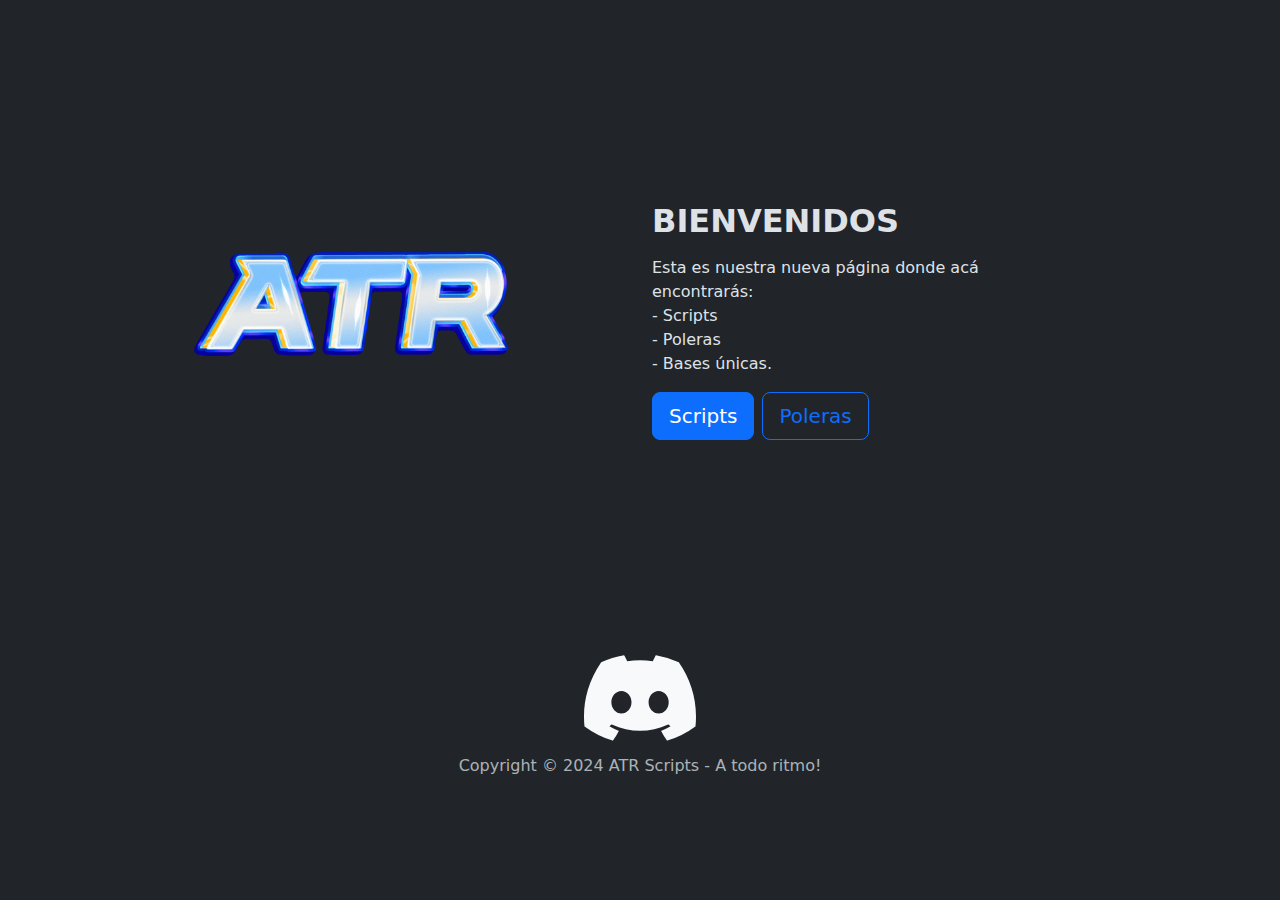
<file: index.html>
<!DOCTYPE html><html data-bs-theme="dark" lang="es-ar"><head><meta charset="utf-8"><meta name="viewport" content="width=device-width, initial-scale=1.0, shrink-to-fit=no"><title>ATR Store</title><meta property="og:description" content="Para mas información entrar a la página."><meta property="og:image" content="https://hyunxor1.github.io/assets/img/ATRGIF.gif"><meta property="og:title" content="ATR Store"><meta property="og:type" content="website"><meta name="description" content="Bienvenidos a ATR Store">
			<script type="application/ld+json">{"@context":"http://schema.org","@type":"WebSite","name":"ATR Store","url":"https://hyunxor1.github.io/"}</script><link rel="icon" type="image/png" sizes="16x16" href="/assets/img/favicon-16x16.png?h=75e972301682d97943409ef5fb6f6802"><link rel="icon" type="image/png" sizes="16x16" href="/assets/img/favicon-16x16.png?h=75e972301682d97943409ef5fb6f6802" media="(prefers-color-scheme: dark)"><link rel="icon" type="image/png" sizes="32x32" href="/assets/img/favicon-32x32.png?h=75e972301682d97943409ef5fb6f6802"><link rel="icon" type="image/png" sizes="32x32" href="/assets/img/favicon-32x32.png?h=75e972301682d97943409ef5fb6f6802" media="(prefers-color-scheme: dark)"><link rel="icon" type="image/png" sizes="192x192" href="/assets/img/android-chrome-192x192.png?h=75e972301682d97943409ef5fb6f6802"><link rel="icon" type="image/png" sizes="192x192" href="/assets/img/android-chrome-192x192.png?h=75e972301682d97943409ef5fb6f6802"><link rel="icon" type="image/png" sizes="512x512" href="/assets/img/android-chrome-512x512.png?h=75e972301682d97943409ef5fb6f6802"><link rel="stylesheet" href="https://cdn.jsdelivr.net/npm/bootstrap@5.3.3/dist/css/bootstrap.min.css"><link rel="stylesheet" href="/assets/css/styles.min.css?h=4605286d70b1d66c5239ab2b648ce66f"></head><body><!-- Start: Hero Clean --><div class="container py-4 py-xl-5"><div class="row gy-4 gy-md-0"><div class="col-md-6"><div class="p-xl-5 m-xl-5"><img class="rounded img-fluid w-100 fit-cover" style="min-height: 300px;" src="/assets/img/ATRGIF.gif?h=8a323a615151e4afb51e969967a617d5" width="354" height="354"></div></div><div class="col-md-6 d-md-flex align-items-md-center"><div style="max-width: 350px;"><h2 class="text-uppercase fw-bold">Bienvenidos</h2><p class="my-3">Esta es nuestra nueva página donde acá encontrarás:<br>- Scripts<br>- Poleras<br>- Bases únicas.</p><a class="btn btn-primary btn-lg me-2" role="button" href="/scripts.html">Scripts</a><a class="btn btn-outline-primary btn-lg" role="button" href="/poleras.html">Poleras</a></div></div></div><!-- Start: Footer Dark --><footer class="text-center bg-dark"><div class="container text-white py-4 py-lg-5"><a href="https://discord.gg/XnrqSuNQHU"><svg xmlns="http://www.w3.org/2000/svg" width="1em" height="1em" fill="currentColor" viewBox="0 0 16 16" class="bi bi-discord text-light" style="font-size: 112px;">
  <path d="M13.545 2.907a13.227 13.227 0 0 0-3.257-1.011.05.05 0 0 0-.052.025c-.141.25-.297.577-.406.833a12.19 12.19 0 0 0-3.658 0 8.258 8.258 0 0 0-.412-.833.051.051 0 0 0-.052-.025c-1.125.194-2.22.534-3.257 1.011a.041.041 0 0 0-.021.018C.356 6.024-.213 9.047.066 12.032c.001.014.01.028.021.037a13.276 13.276 0 0 0 3.995 2.02.05.05 0 0 0 .056-.019c.308-.42.582-.863.818-1.329a.05.05 0 0 0-.01-.059.051.051 0 0 0-.018-.011 8.875 8.875 0 0 1-1.248-.595.05.05 0 0 1-.02-.066.051.051 0 0 1 .015-.019c.084-.063.168-.129.248-.195a.05.05 0 0 1 .051-.007c2.619 1.196 5.454 1.196 8.041 0a.052.052 0 0 1 .053.007c.08.066.164.132.248.195a.051.051 0 0 1-.004.085 8.254 8.254 0 0 1-1.249.594.05.05 0 0 0-.03.03.052.052 0 0 0 .003.041c.24.465.515.909.817 1.329a.05.05 0 0 0 .056.019 13.235 13.235 0 0 0 4.001-2.02.049.049 0 0 0 .021-.037c.334-3.451-.559-6.449-2.366-9.106a.034.034 0 0 0-.02-.019Zm-8.198 7.307c-.789 0-1.438-.724-1.438-1.612 0-.889.637-1.613 1.438-1.613.807 0 1.45.73 1.438 1.613 0 .888-.637 1.612-1.438 1.612m5.316 0c-.788 0-1.438-.724-1.438-1.612 0-.889.637-1.613 1.438-1.613.807 0 1.451.73 1.438 1.613 0 .888-.631 1.612-1.438 1.612"></path>
</svg></a><p class="text-muted mb-0">Copyright © 2024 ATR Scripts - A todo ritmo!</p></div></footer><!-- End: Footer Dark --></div><!-- End: Hero Clean --><script src="https://cdn.jsdelivr.net/npm/bootstrap@5.3.3/dist/js/bootstrap.bundle.min.js"></script><script src="/assets/js/script.min.js?h=d35aa1a1208af491f2af4055e848d1fe"></script></body></html>
</file>
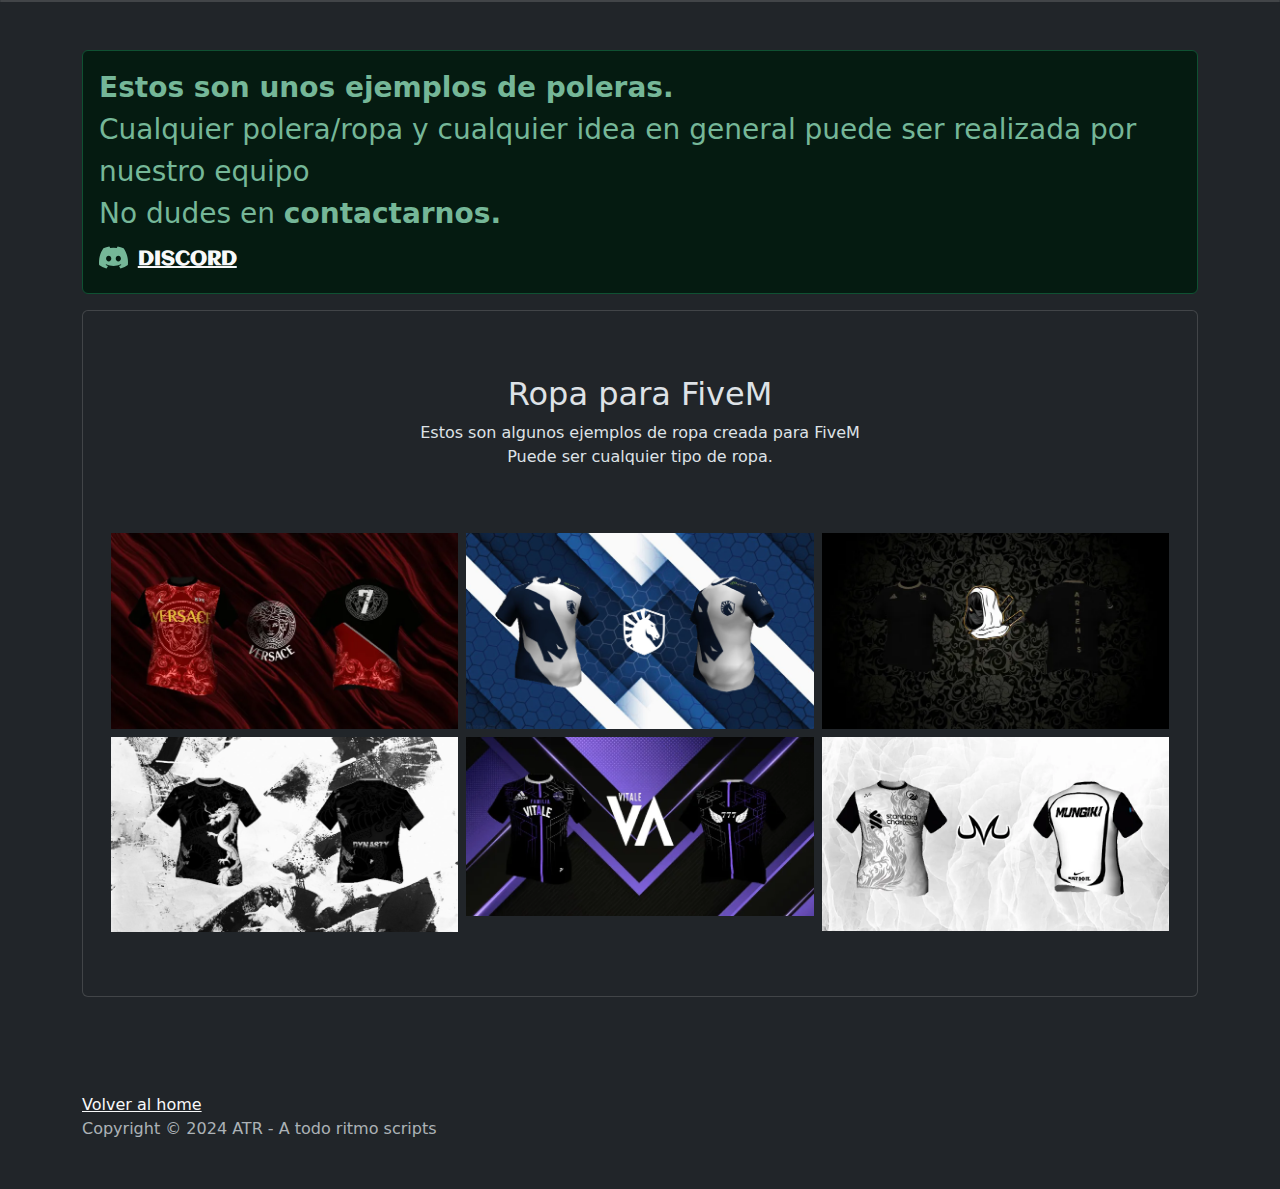
<file: poleras.html>
<!DOCTYPE html><html data-bs-theme="dark" lang="es-ar"><head><meta charset="utf-8"><meta name="viewport" content="width=device-width, initial-scale=1.0, shrink-to-fit=no"><title>ATR Store</title><meta name="description" content="Para más información visitar el sitio web."><meta property="og:description" content="Para mas información entrar a la página."><meta property="og:image" content="https://hyunxor1.github.io/assets/img/ATRGIF.gif"><meta property="og:title" content="ATR Store"><meta property="og:type" content="website"><link rel="icon" type="image/png" sizes="16x16" href="/assets/img/favicon-16x16.png?h=75e972301682d97943409ef5fb6f6802"><link rel="icon" type="image/png" sizes="16x16" href="/assets/img/favicon-16x16.png?h=75e972301682d97943409ef5fb6f6802" media="(prefers-color-scheme: dark)"><link rel="icon" type="image/png" sizes="32x32" href="/assets/img/favicon-32x32.png?h=75e972301682d97943409ef5fb6f6802"><link rel="icon" type="image/png" sizes="32x32" href="/assets/img/favicon-32x32.png?h=75e972301682d97943409ef5fb6f6802" media="(prefers-color-scheme: dark)"><link rel="icon" type="image/png" sizes="192x192" href="/assets/img/android-chrome-192x192.png?h=75e972301682d97943409ef5fb6f6802"><link rel="icon" type="image/png" sizes="192x192" href="/assets/img/android-chrome-192x192.png?h=75e972301682d97943409ef5fb6f6802"><link rel="icon" type="image/png" sizes="512x512" href="/assets/img/android-chrome-512x512.png?h=75e972301682d97943409ef5fb6f6802"><link rel="stylesheet" href="https://cdn.jsdelivr.net/npm/bootstrap@5.3.3/dist/css/bootstrap.min.css"><link rel="stylesheet" href="/assets/css/styles.min.css?h=4605286d70b1d66c5239ab2b648ce66f"></head><body><div class="card"></div><!-- Start: Projects Grid Horizontal --><div class="container py-4 py-xl-5"><div class="alert alert-success" role="alert"><span class="fs-3 text-center"><strong>Estos son unos ejemplos de poleras.</strong><br>Cualquier polera/ropa y cualquier idea en general puede ser realizada por nuestro equipo<br>No dudes en <strong>contactarnos.&nbsp; &nbsp; &nbsp; &nbsp; </strong><br><svg xmlns="http://www.w3.org/2000/svg" width="1em" height="1em" fill="currentColor" viewBox="0 0 16 16" class="bi bi-discord" style="padding-left: 0px;font-size: 29px;">
  <path d="M13.545 2.907a13.227 13.227 0 0 0-3.257-1.011.05.05 0 0 0-.052.025c-.141.25-.297.577-.406.833a12.19 12.19 0 0 0-3.658 0 8.258 8.258 0 0 0-.412-.833.051.051 0 0 0-.052-.025c-1.125.194-2.22.534-3.257 1.011a.041.041 0 0 0-.021.018C.356 6.024-.213 9.047.066 12.032c.001.014.01.028.021.037a13.276 13.276 0 0 0 3.995 2.02.05.05 0 0 0 .056-.019c.308-.42.582-.863.818-1.329a.05.05 0 0 0-.01-.059.051.051 0 0 0-.018-.011 8.875 8.875 0 0 1-1.248-.595.05.05 0 0 1-.02-.066.051.051 0 0 1 .015-.019c.084-.063.168-.129.248-.195a.05.05 0 0 1 .051-.007c2.619 1.196 5.454 1.196 8.041 0a.052.052 0 0 1 .053.007c.08.066.164.132.248.195a.051.051 0 0 1-.004.085 8.254 8.254 0 0 1-1.249.594.05.05 0 0 0-.03.03.052.052 0 0 0 .003.041c.24.465.515.909.817 1.329a.05.05 0 0 0 .056.019 13.235 13.235 0 0 0 4.001-2.02.049.049 0 0 0 .021-.037c.334-3.451-.559-6.449-2.366-9.106a.034.034 0 0 0-.02-.019Zm-8.198 7.307c-.789 0-1.438-.724-1.438-1.612 0-.889.637-1.613 1.438-1.613.807 0 1.45.73 1.438 1.613 0 .888-.637 1.612-1.438 1.612m5.316 0c-.788 0-1.438-.724-1.438-1.612 0-.889.637-1.613 1.438-1.613.807 0 1.451.73 1.438 1.613 0 .888-.631 1.612-1.438 1.612"></path>
</svg><strong>&nbsp;</strong></span><a class="alert-link fs-5 link-light" href="https://discord.gg/XnrqSuNQHU" data-bs-toggle="font" style="font-family: Aclonica, sans-serif;"><strong>DISCORD</strong></a></div><div class="card"><div class="card-body"><!-- Start: Lightbox Gallery --><section class="photo-gallery py-4 py-xl-5"><div class="container"><div class="row mb-5"><div class="col-md-8 col-xl-6 text-center mx-auto"><h2>Ropa para FiveM</h2><p class="w-lg-50">Estos son algunos ejemplos de ropa creada para FiveM<br>Puede ser cualquier tipo de ropa.</p></div></div><!-- Start: Photos --><div class="row gx-2 gy-2 row-cols-1 row-cols-md-2 row-cols-xl-3 photos" data-bss-baguettebox=""><div class="col item"><a href="assets/img/7k7.webp"><img class="img-fluid" src="/assets/img/7k7.webp?h=1ddded26e77ffabfc48eb02530f19750"></a></div><div class="col item"><a href="assets/img/aqua.webp"><img class="img-fluid" src="/assets/img/aqua.webp?h=1ddded26e77ffabfc48eb02530f19750"></a></div><div class="col item"><a href="assets/img/artemisfeedback.webp"><img class="img-fluid" src="/assets/img/artemisfeedback.webp?h=1ddded26e77ffabfc48eb02530f19750"></a></div><div class="col item"><a href="assets/img/dinasty.webp"><img class="img-fluid" src="/assets/img/dinasty.webp?h=1ddded26e77ffabfc48eb02530f19750"></a></div><div class="col item"><a href="assets/img/feedback.webp"><img class="img-fluid" src="/assets/img/feedback.webp?h=1ddded26e77ffabfc48eb02530f19750"></a></div><div class="col item"><a href="assets/img/feedmungiki.webp"><img class="img-fluid" src="/assets/img/feedmungiki.webp?h=1ddded26e77ffabfc48eb02530f19750"></a></div></div><!-- End: Photos --></div></section><!-- End: Lightbox Gallery --></div></div></div><!-- End: Projects Grid Horizontal --><div class="container text-white py-4 py-lg-5"><a class="link-light" href="/index.html">Volver al home</a><p class="text-muted mb-0">Copyright © 2024 ATR - A todo ritmo scripts</p></div><script src="https://cdn.jsdelivr.net/npm/bootstrap@5.3.3/dist/js/bootstrap.bundle.min.js"></script><script src="/assets/js/script.min.js?h=d35aa1a1208af491f2af4055e848d1fe"></script></body></html>
</file>
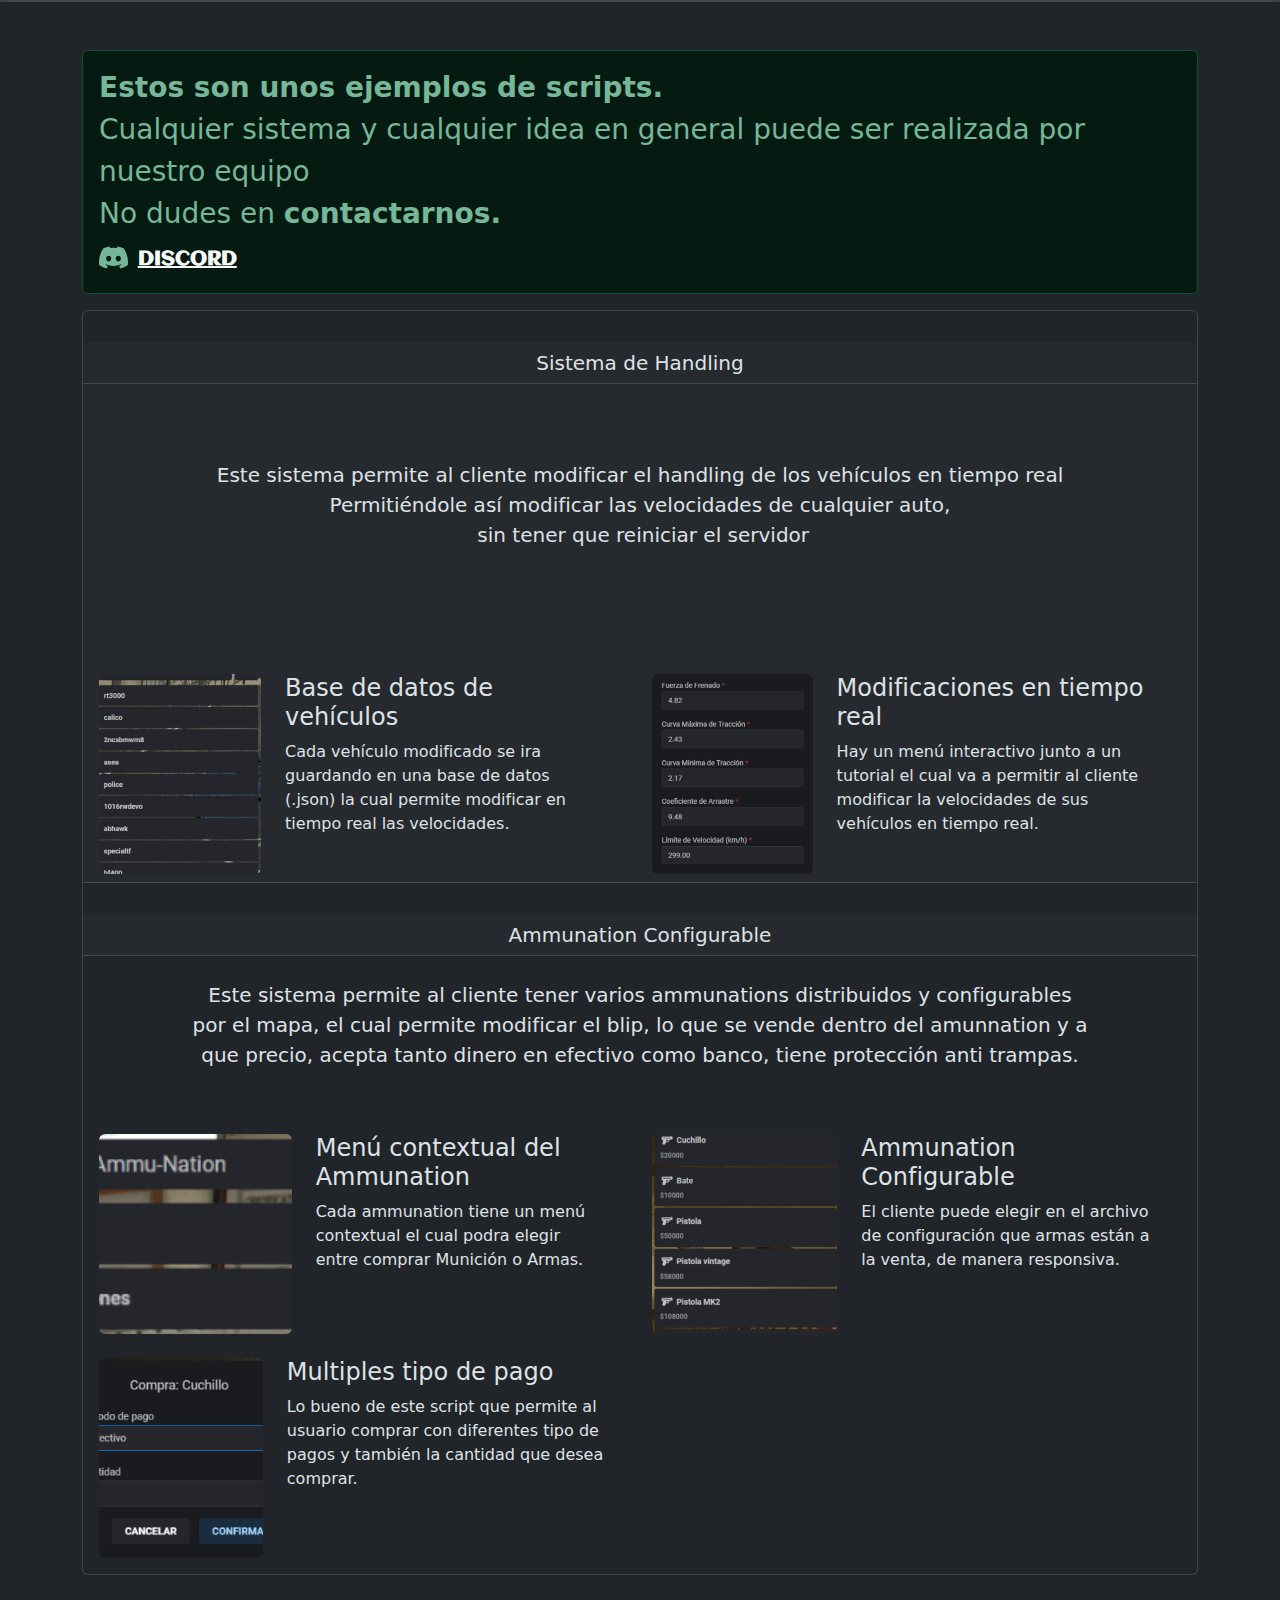
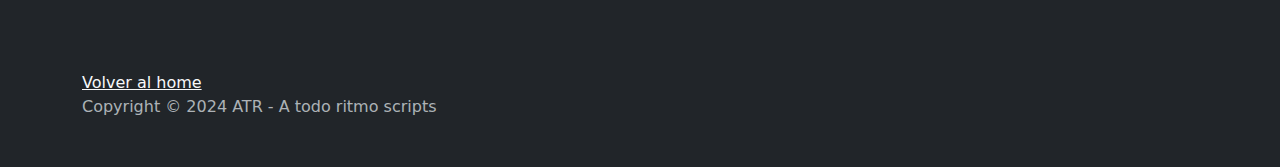
<file: scripts.html>
<!DOCTYPE html><html data-bs-theme="dark" lang="es-ar"><head><meta charset="utf-8"><meta name="viewport" content="width=device-width, initial-scale=1.0, shrink-to-fit=no"><title>ATR Store</title><meta name="description" content="Para más información visitar el sitio web."><meta property="og:description" content="Para mas información entrar a la página."><meta property="og:image" content="https://hyunxor1.github.io/assets/img/ATRGIF.gif"><meta property="og:title" content="ATR Store"><meta property="og:type" content="website"><link rel="icon" type="image/png" sizes="16x16" href="/assets/img/favicon-16x16.png?h=75e972301682d97943409ef5fb6f6802"><link rel="icon" type="image/png" sizes="16x16" href="/assets/img/favicon-16x16.png?h=75e972301682d97943409ef5fb6f6802" media="(prefers-color-scheme: dark)"><link rel="icon" type="image/png" sizes="32x32" href="/assets/img/favicon-32x32.png?h=75e972301682d97943409ef5fb6f6802"><link rel="icon" type="image/png" sizes="32x32" href="/assets/img/favicon-32x32.png?h=75e972301682d97943409ef5fb6f6802" media="(prefers-color-scheme: dark)"><link rel="icon" type="image/png" sizes="192x192" href="/assets/img/android-chrome-192x192.png?h=75e972301682d97943409ef5fb6f6802"><link rel="icon" type="image/png" sizes="192x192" href="/assets/img/android-chrome-192x192.png?h=75e972301682d97943409ef5fb6f6802"><link rel="icon" type="image/png" sizes="512x512" href="/assets/img/android-chrome-512x512.png?h=75e972301682d97943409ef5fb6f6802"><link rel="stylesheet" href="https://cdn.jsdelivr.net/npm/bootstrap@5.3.3/dist/css/bootstrap.min.css"><link rel="stylesheet" href="/assets/css/styles.min.css?h=4605286d70b1d66c5239ab2b648ce66f"></head><body><div class="card"></div><!-- Start: Projects Grid Horizontal --><div class="container py-4 py-xl-5"><div class="alert alert-success" role="alert"><span class="fs-3 text-center"><strong>Estos son unos ejemplos de scripts.</strong><br>Cualquier sistema y cualquier idea en general puede ser realizada por nuestro equipo<br>No dudes en <strong>contactarnos.&nbsp; &nbsp; &nbsp; &nbsp; </strong><br><svg xmlns="http://www.w3.org/2000/svg" width="1em" height="1em" fill="currentColor" viewBox="0 0 16 16" class="bi bi-discord" style="padding-left: 0px;font-size: 29px;">
  <path d="M13.545 2.907a13.227 13.227 0 0 0-3.257-1.011.05.05 0 0 0-.052.025c-.141.25-.297.577-.406.833a12.19 12.19 0 0 0-3.658 0 8.258 8.258 0 0 0-.412-.833.051.051 0 0 0-.052-.025c-1.125.194-2.22.534-3.257 1.011a.041.041 0 0 0-.021.018C.356 6.024-.213 9.047.066 12.032c.001.014.01.028.021.037a13.276 13.276 0 0 0 3.995 2.02.05.05 0 0 0 .056-.019c.308-.42.582-.863.818-1.329a.05.05 0 0 0-.01-.059.051.051 0 0 0-.018-.011 8.875 8.875 0 0 1-1.248-.595.05.05 0 0 1-.02-.066.051.051 0 0 1 .015-.019c.084-.063.168-.129.248-.195a.05.05 0 0 1 .051-.007c2.619 1.196 5.454 1.196 8.041 0a.052.052 0 0 1 .053.007c.08.066.164.132.248.195a.051.051 0 0 1-.004.085 8.254 8.254 0 0 1-1.249.594.05.05 0 0 0-.03.03.052.052 0 0 0 .003.041c.24.465.515.909.817 1.329a.05.05 0 0 0 .056.019 13.235 13.235 0 0 0 4.001-2.02.049.049 0 0 0 .021-.037c.334-3.451-.559-6.449-2.366-9.106a.034.034 0 0 0-.02-.019Zm-8.198 7.307c-.789 0-1.438-.724-1.438-1.612 0-.889.637-1.613 1.438-1.613.807 0 1.45.73 1.438 1.613 0 .888-.637 1.612-1.438 1.612m5.316 0c-.788 0-1.438-.724-1.438-1.612 0-.889.637-1.613 1.438-1.613.807 0 1.451.73 1.438 1.613 0 .888-.631 1.612-1.438 1.612"></path>
</svg><strong>&nbsp;</strong></span><a class="alert-link fs-5 link-light" href="https://discord.gg/XnrqSuNQHU" data-bs-toggle="font" style="font-family: Aclonica, sans-serif;"><strong>DISCORD</strong></a></div><div class="card"><div class="card-body"></div><div class="card-header"><h5 class="text-center mb-0">Sistema de Handling</h5></div><div class="card-header"><div class="row mb-5"><div class="col-md-8 col-xl-12 text-center mx-auto"><h2></h2><p class="fs-5 w-lg-50"><br><br>Este sistema permite al cliente modificar el handling de los vehículos en tiempo real<br>Permitiéndole así modificar las velocidades de cualquier auto,<br>&nbsp;sin tener que reiniciar el servidor<br><br><br></p></div></div><div class="row gy-4 row-cols-1 row-cols-md-2"><div class="col"><div class="d-flex flex-column flex-lg-row"><div class="w-100"><img class="rounded img-fluid d-block w-100 fit-cover" style="height: 200px;" src="/assets/img/autos.png?h=8af3c31d95bc7aeadef41c74b36a1262"></div><div class="py-4 py-lg-0 px-lg-4"><h4>Base de datos de vehículos</h4><p>Cada vehículo modificado se ira guardando en una base de datos (.json) la cual permite modificar en tiempo real las velocidades.</p></div></div></div><div class="col"><div class="d-flex flex-column flex-lg-row"><div class="w-100"><img class="rounded img-fluid d-block w-100 fit-cover" style="height: 200px;" src="/assets/img/Modificar.png?h=81012771cd1f30cc5a0f00ad5b057ffb" width="241" height="200"></div><div class="py-4 py-lg-0 px-lg-4"><h4>Modificaciones en tiempo real</h4><p>Hay un menú interactivo junto a un tutorial el cual va a permitir al cliente modificar la velocidades de sus vehículos en tiempo real.</p></div></div></div></div></div><div class="card-body"></div><div class="card-header"><h5 class="text-center mb-0">Ammunation Configurable</h5></div><div class="card-body"><div class="row mb-5"><div class="col-md-8 col-xl-10 text-center mx-auto"><h2></h2><p class="fs-5 w-lg-50">Este sistema permite al cliente tener varios ammunations distribuidos y configurables por el mapa, el cual permite modificar el blip, lo que se vende dentro del amunnation y a que precio, acepta tanto dinero en efectivo como banco, tiene protección anti trampas.</p></div></div><div class="row gy-4 row-cols-1 row-cols-md-2"><div class="col"><div class="d-flex flex-column flex-lg-row"><div class="w-100"><img class="rounded img-fluid d-block w-100 fit-cover" style="height: 200px;" src="/assets/img/Screenshot_1.png?h=91e68be8fc57b07893c5976eb5a8c2a6"></div><div class="py-4 py-lg-0 px-lg-4"><h4>Menú contextual del Ammunation</h4><p>Cada ammunation tiene un menú contextual el cual podra elegir entre comprar Munición o Armas.</p></div></div></div><div class="col"><div class="d-flex flex-column flex-lg-row"><div class="w-100"><img class="rounded img-fluid d-block w-100 fit-cover" style="height: 200px;" src="/assets/img/Screenshot_2.png?h=91e68be8fc57b07893c5976eb5a8c2a6"></div><div class="py-4 py-lg-0 px-lg-4"><h4>Ammunation Configurable</h4><p>El cliente puede elegir en el archivo de configuración que armas están a la venta, de manera responsiva.</p></div></div></div><div class="col"><div class="d-flex flex-column flex-lg-row"><div class="w-100"><img class="rounded img-fluid d-block w-100 fit-cover" style="height: 200px;" src="/assets/img/Screenshot_3.png?h=91e68be8fc57b07893c5976eb5a8c2a6"></div><div class="py-4 py-lg-0 px-lg-4"><h4>Multiples tipo de pago</h4><p>Lo bueno de este script que permite al usuario comprar con diferentes tipo de pagos y también la cantidad que desea comprar.</p></div></div></div><div class="col"><div class="d-flex flex-column flex-lg-row"><div class="w-100"></div></div></div></div></div></div></div><!-- End: Projects Grid Horizontal --><div class="container text-white py-4 py-lg-5"><a class="link-light" href="/index.html">Volver al home</a><p class="text-muted mb-0">Copyright © 2024 ATR - A todo ritmo scripts</p></div><script src="https://cdn.jsdelivr.net/npm/bootstrap@5.3.3/dist/js/bootstrap.bundle.min.js"></script><script src="/assets/js/script.min.js?h=d35aa1a1208af491f2af4055e848d1fe"></script></body></html>
</file>
<file: assets/css/styles.min.css>
@font-face{font-family:Aclonica;src:url(/assets/fonts/Aclonica-cabda78936749c901c09801c41b3521f.woff2?h=2a0fbc764390b9b03948917d47378d06) format('woff2');font-weight:400;font-style:normal;font-display:swap;unicode-range:U+0000-00FF,U+0131,U+0152-0153,U+02BB-02BC,U+02C6,U+02DA,U+02DC,U+0304,U+0308,U+0329,U+2000-206F,U+20AC,U+2122,U+2191,U+2193,U+2212,U+2215,U+FEFF,U+FFFD}@font-face{font-family:Alkalami;src:url(/assets/fonts/Alkalami-8ff9812e04e3c05726b054c4dc5cef97.woff2?h=9e17961300c38915da7e8261d7155498) format('woff2');font-weight:400;font-style:normal;font-display:swap;unicode-range:U+0600-06FF,U+0750-077F,U+0870-088E,U+0890-0891,U+0897-08E1,U+08E3-08FF,U+200C-200E,U+2010-2011,U+204F,U+2E41,U+FB50-FDFF,U+FE70-FE74,U+FE76-FEFC,U+102E0-102FB,U+10E60-10E7E,U+10EC2-10EC4,U+10EFC-10EFF,U+1EE00-1EE03,U+1EE05-1EE1F,U+1EE21-1EE22,U+1EE24,U+1EE27,U+1EE29-1EE32,U+1EE34-1EE37,U+1EE39,U+1EE3B,U+1EE42,U+1EE47,U+1EE49,U+1EE4B,U+1EE4D-1EE4F,U+1EE51-1EE52,U+1EE54,U+1EE57,U+1EE59,U+1EE5B,U+1EE5D,U+1EE5F,U+1EE61-1EE62,U+1EE64,U+1EE67-1EE6A,U+1EE6C-1EE72,U+1EE74-1EE77,U+1EE79-1EE7C,U+1EE7E,U+1EE80-1EE89,U+1EE8B-1EE9B,U+1EEA1-1EEA3,U+1EEA5-1EEA9,U+1EEAB-1EEBB,U+1EEF0-1EEF1}@font-face{font-family:Alkalami;src:url(/assets/fonts/Alkalami-9a81be05b94bad42c37a5369107fe094.woff2?h=9e17961300c38915da7e8261d7155498) format('woff2');font-weight:400;font-style:normal;font-display:swap;unicode-range:U+0100-02BA,U+02BD-02C5,U+02C7-02CC,U+02CE-02D7,U+02DD-02FF,U+0304,U+0308,U+0329,U+1D00-1DBF,U+1E00-1E9F,U+1EF2-1EFF,U+2020,U+20A0-20AB,U+20AD-20C0,U+2113,U+2C60-2C7F,U+A720-A7FF}@font-face{font-family:Alkalami;src:url(/assets/fonts/Alkalami-45df5b1faffb19252f5caf9d0bb2698f.woff2?h=9e17961300c38915da7e8261d7155498) format('woff2');font-weight:400;font-style:normal;font-display:swap;unicode-range:U+0000-00FF,U+0131,U+0152-0153,U+02BB-02BC,U+02C6,U+02DA,U+02DC,U+0304,U+0308,U+0329,U+2000-206F,U+20AC,U+2122,U+2191,U+2193,U+2212,U+2215,U+FEFF,U+FFFD}.blinking{font-size:70px;animation:1.2s infinite blinkingText}.cd-words-wrapper{display:inline-block;position:relative;text-align:left;font-size:70px}.cd-words-wrapper b{display:inline-block;position:absolute;white-space:nowrap;left:0;top:0}.blc{font-size:70px}.cd-words-wrapper b.is-visible{position:relative}.cd-headline.clip span{display:inline-block;padding:.2em 0}.cd-headline.clip .cd-words-wrapper{overflow:hidden;vertical-align:top}.cd-headline.clip b{opacity:0}.cd-headline b.is-visible{opacity:1;font-weight:900}.blc,.is-visible{color:gery}.animated-text{transform:scale(.5)}@media (min-width:768px){.animated-text{transform:scale(1.2)}}@media (max-width:576px){.animated-text{transform:scale(.3);white-space:nowrap}}.noSelect{pointer-events:none}.bs-icon{--bs-icon-size:.75rem;display:flex;flex-shrink:0;justify-content:center;align-items:center;font-size:var(--bs-icon-size);width:calc(var(--bs-icon-size) * 2);height:calc(var(--bs-icon-size) * 2);color:var(--bs-primary)}.bs-icon-xs{--bs-icon-size:1rem;width:calc(var(--bs-icon-size) * 1.5);height:calc(var(--bs-icon-size) * 1.5)}.bs-icon-sm{--bs-icon-size:1rem}.bs-icon-md{--bs-icon-size:1.5rem}.bs-icon-lg{--bs-icon-size:2rem}.bs-icon-xl{--bs-icon-size:2.5rem}.bs-icon.bs-icon-primary{color:var(--bs-white);background:var(--bs-primary)}.bs-icon.bs-icon-primary-light{color:var(--bs-primary);background:rgba(var(--bs-primary-rgb),.2)}.bs-icon.bs-icon-semi-white{color:var(--bs-primary);background:rgba(255,255,255,.5)}.bs-icon.bs-icon-rounded{border-radius:.5rem}.bs-icon.bs-icon-circle{border-radius:50%}.fit-cover{object-fit:cover}#baguetteBox-overlay{display:none;opacity:0;position:fixed;overflow:hidden;top:0;left:0;width:100%;height:100%;z-index:1000000;background-color:rgba(0,0,0,.8);-webkit-transition:opacity .5s;transition:opacity .5s}#baguetteBox-overlay.visible{opacity:1}#baguetteBox-overlay .full-image{display:inline-block;position:relative;width:100%;height:100%;text-align:center}#baguetteBox-overlay .full-image figure{display:inline;margin:0;height:100%}#baguetteBox-overlay .full-image img{display:inline-block;width:auto;height:auto;max-height:100%;max-width:100%;vertical-align:middle;-webkit-box-shadow:0 0 8px rgba(0,0,0,.6);-moz-box-shadow:0 0 8px rgba(0,0,0,.6);box-shadow:0 0 8px rgba(0,0,0,.6)}#baguetteBox-overlay .full-image figcaption{display:block;position:absolute;bottom:0;width:100%;text-align:center;line-height:1.8;white-space:normal;color:#ccc;background-color:rgba(0,0,0,.6);font-family:sans-serif}#baguetteBox-overlay .full-image:before{content:"";display:inline-block;height:50%;width:1px;margin-right:-1px}#baguetteBox-slider{position:absolute;left:0;top:0;height:100%;width:100%;white-space:nowrap;-webkit-transition:left .4s,-webkit-transform .4s;transition:left .4s,transform .4s,-webkit-transform .4s,-moz-transform .4s}#baguetteBox-slider.bounce-from-right{-webkit-animation:.4s ease-out bounceFromRight;animation:.4s ease-out bounceFromRight}#baguetteBox-slider.bounce-from-left{-webkit-animation:.4s ease-out bounceFromLeft;animation:.4s ease-out bounceFromLeft}@keyframes bounceFromRight{0%,100%{margin-left:0}50%{margin-left:-30px}}@keyframes bounceFromLeft{0%,100%{margin-left:0}50%{margin-left:30px}}.baguetteBox-button#next-button,.baguetteBox-button#previous-button{top:50%;top:calc(50% - 30px);width:44px;height:60px}.baguetteBox-button{position:absolute;cursor:pointer;outline:0;padding:0;margin:0;border:0;-moz-border-radius:15%;border-radius:15%;background-color:rgba(50,50,50,.5);color:#ddd;font:1.6em sans-serif;-webkit-transition:background-color .4s;transition:background-color .4s}.baguetteBox-button:focus,.baguetteBox-button:hover{background-color:rgba(50,50,50,.9)}.baguetteBox-button#next-button{right:2%}.baguetteBox-button#previous-button{left:2%}.baguetteBox-button#close-button{top:20px;right:2%;right:calc(2% + 6px);width:30px;height:30px}.baguetteBox-button svg{position:absolute;left:0;top:0}.baguetteBox-spinner{width:40px;height:40px;display:inline-block;position:absolute;top:50%;left:50%;margin-top:-20px;margin-left:-20px}.baguetteBox-double-bounce1,.baguetteBox-double-bounce2{width:100%;height:100%;-moz-border-radius:50%;border-radius:50%;background-color:#fff;opacity:.6;position:absolute;top:0;left:0;-webkit-animation:2s ease-in-out infinite bounce;animation:2s ease-in-out infinite bounce}.baguetteBox-double-bounce2{-webkit-animation-delay:-1s;animation-delay:-1s}@keyframes bounce{0%,100%{-webkit-transform:scale(0);-moz-transform:scale(0);transform:scale(0)}50%{-webkit-transform:scale(1);-moz-transform:scale(1);transform:scale(1)}}
</file>
